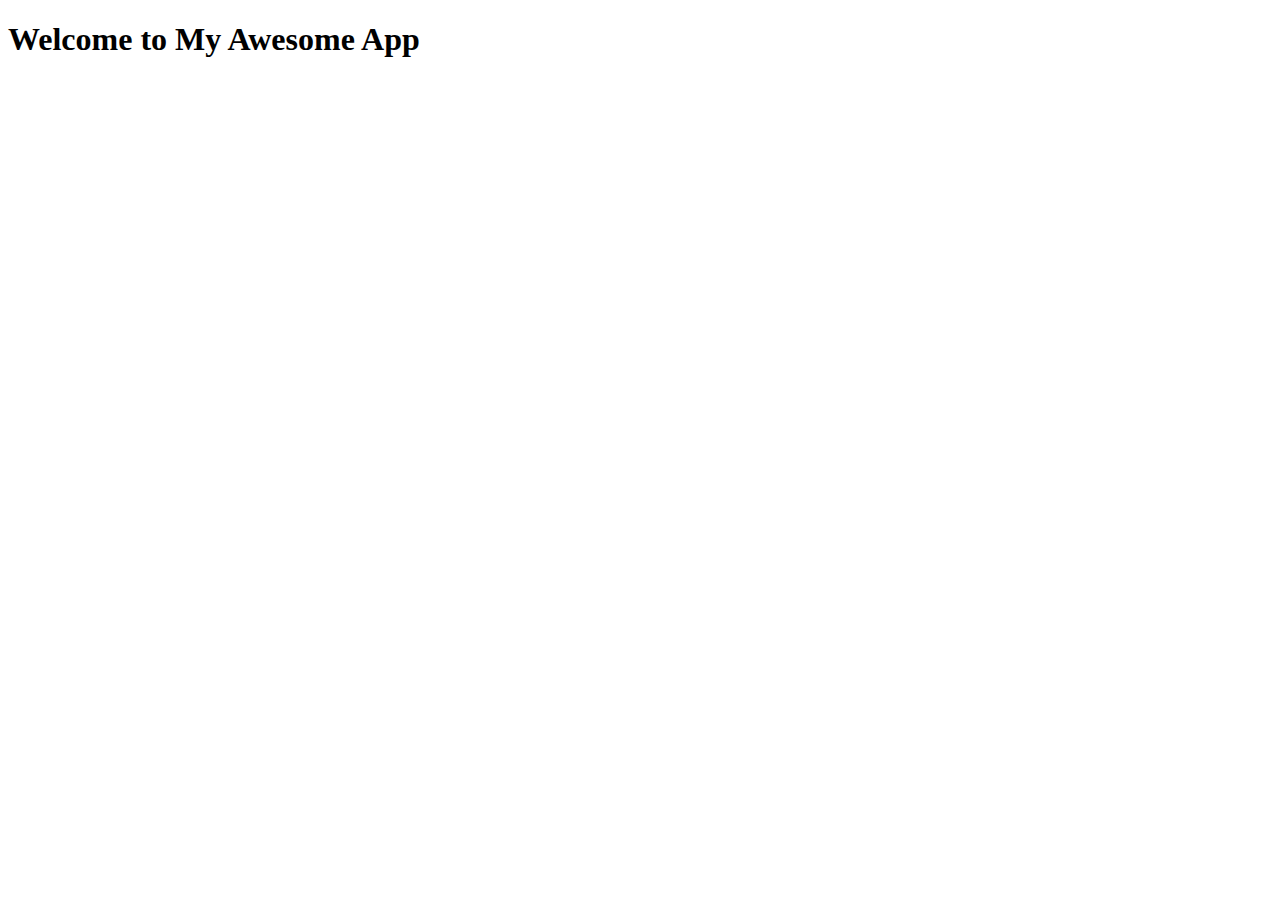
<file: after.html>
<!DOCTYPE html>
<html>
  <head>
    <meta charset="UTF-8">
    <title>Sample FirebaseUI App</title>

  </head>
  <script>
    // Your web app's Firebase configuration
    // For Firebase JS SDK v7.20.0 and later, measurementId is optional
    var firebaseConfig = {
      apiKey: "AIzaSyATlORlDVMMudcxk0tl6veZxvfxUDwG688",
      authDomain: "fire-auth-app-78194.firebaseapp.com",
      databaseURL: "https://fire-auth-app-78194-default-rtdb.firebaseio.com",
      projectId: "fire-auth-app-78194",
      storageBucket: "fire-auth-app-78194.appspot.com",
      messagingSenderId: "594578991039",
      appId: "1:594578991039:web:78a1c48e4c7a2bb388e30a",
      measurementId: "G-6V9VKK1HE0"
    };
    // Initialize Firebase
    firebase.initializeApp(firebaseConfig);
  </script>

  <body>


  <script>
    fire.auth().onAuthStateChanged(function(user) {
      if (user) {
        document.body.innerHTML = '<h1> Congrats ' +  user.displayName + ',you are done </h1> <h2>Need to verify your email address or reset your password? firebase can handle all of that for you using the email you provided:' + user.email + '.<h2>';
      } else {
        console.log("no user signed in");
      }
    });
  </script>

    <h1>Welcome to My Awesome App</h1>
  </body>
</html>
</file>
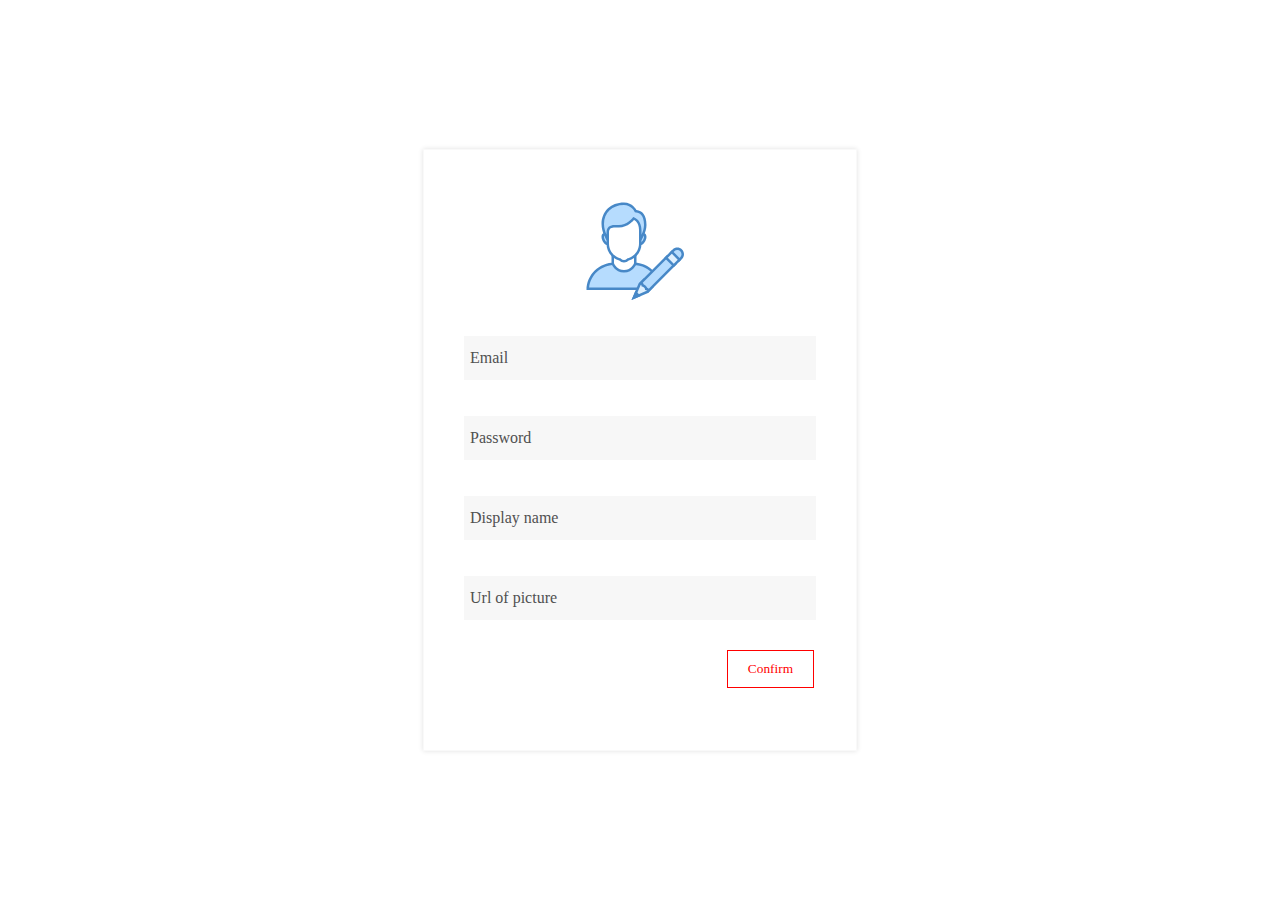
<file: edit.html>
<!DOCTYPE html>
<html lang="ja">
  <head>
      <meta charset="UTF-8">
      <meta name="viewport" content="width=device-width, initial-scale=1.0">
      <meta http-equiv="X-UA-Compatible" content="ie=edge">
      <title>Edit</title>
      <link rel="shortcut icon" href="favicon.png" type="image/x-icon">
      <link rel="stylesheet" href="./style/edit.css">
  </head>
  <body>
    <main>
      <section class="container edit-container">
        <fieldset>
          <div>
            <img src="./img/edit.svg">
            <!--https://www.visualpharm.com/free-icon-->
          </div>
          <div>
            <label for="mail">Email</label> <br>
            <input type="email" id="mail" name="mail"/>
          </div>
          <div>
            <label for="password">Password</label> <br>
            <input type="password" id="password" name="password"/> <br>
          </div>
          <div>
            <label for="displayName">Display name</label> <br>
            <input type="text" id="displayName" name="displayName"/> <br>
          </div>
          <div>
            <label for="photo">Url of picture</label> <br>
            <input type="url" id="photo"/> <br>
          </div>
          <button id="edit">Confirm</button>   
        </fieldset>
      </section>
      <div class="feedbackContainer success">
        <div class="feedbackIcon"></div>
        <p class="feedbackMessage">Signed up Successfully</p>
      </div>
      <div class="feedbackContainer failure">
        <div class="feedbackIcon"></div>
        <p class="feedbackMessage">Signing up failed</p>
      </div>
    </main> 
    <script src="./js/edit.js"></script>   
  </body>
</html>
</file>
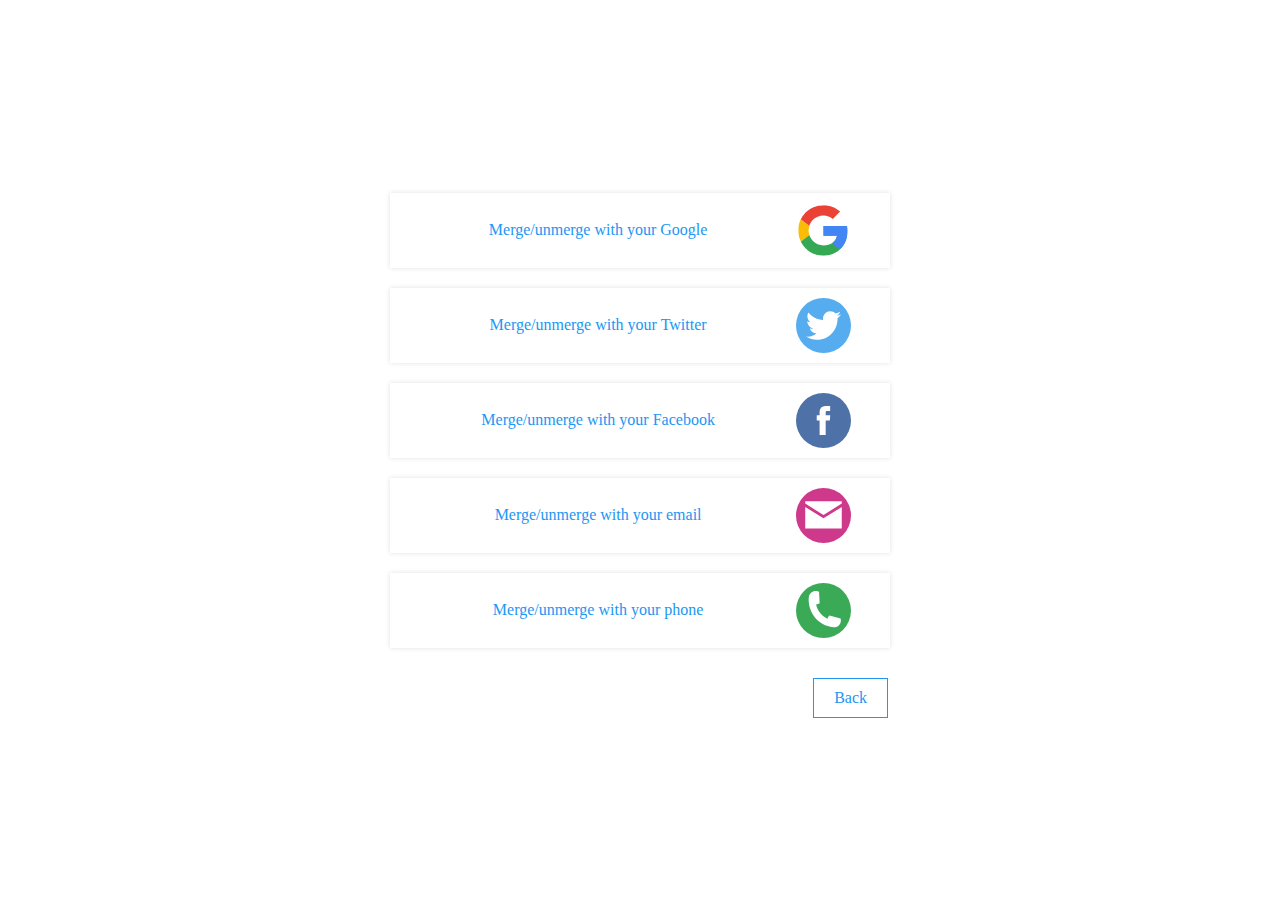
<file: marge.html>
<!DOCTYPE html>
<html lang="ja">
  <head>
      <meta charset="UTF-8">
      <meta name="viewport" content="width=device-width, initial-scale=1.0">
      <meta http-equiv="X-UA-Compatible" content="ie=edge">
      <title>Merge Accounts</title>
      <link rel="shortcut icon" href="favicon.png" type="image/x-icon">
      <link rel="stylesheet" href="./style/merge.css">
  </head>
  <body>
    <main>
      <section class="socialMedia-container"> 
        <button id="mergeWithGoogle"><span><span>Merge/unmerge with your Google</span></span>
          <a href="https://www.google.com/?hl=ja"><img src="./img/google.svg" width="55px" height="55px" alt="Merge/unmerge with your Google account."></a>
        </button><br>
        <button id="mergeWithTwitter"><span><span>Merge/unmerge with your Twitter</span></span>
          <img src="./img/twitter.svg" width="55px" height="55px" alt="Merge/unmerge with your Twitter account.">
        </button><br>
        <button id="mergeWithFacebook"><span><span>Merge/unmerge with your Facebook</span></span>
          <img src="./img/facebook.svg" width="55px" height="55px" alt="Merge/unmerge with your Facebook account.">
        </button><br>
        <button id="mergeWithMail"><span><span>Merge/unmerge with your email</span></span>
          <img src="./img/mail.svg" width="55px" height="55px" alt="Merge/unmerge with your email.">
        </button><br>
        <button id="mergeWithPhone"><span><span>Merge/unmerge with your phone</span></span>
          <img src="./img/phone.svg" width="55px" height="55px" alt="Merge/unmerge with your phone Number.">
        </button>
        <div class="clearfix"></div>
        <button id="back">Back</button>
      </section>
      <div class="feedbackContainer success">
        <div class="feedbackIcon"></div>
        <p class="feedbackMessage">Signed up Successfully</p>
      </div>
      <div class="feedbackContainer failure">
        <div class="feedbackIcon"></div>
        <p class="feedbackMessage">Signing up failed</p>
      </div>
    </main> 
    <script src="./js/merge.js"></script>   
  </body>
</html>
</file>
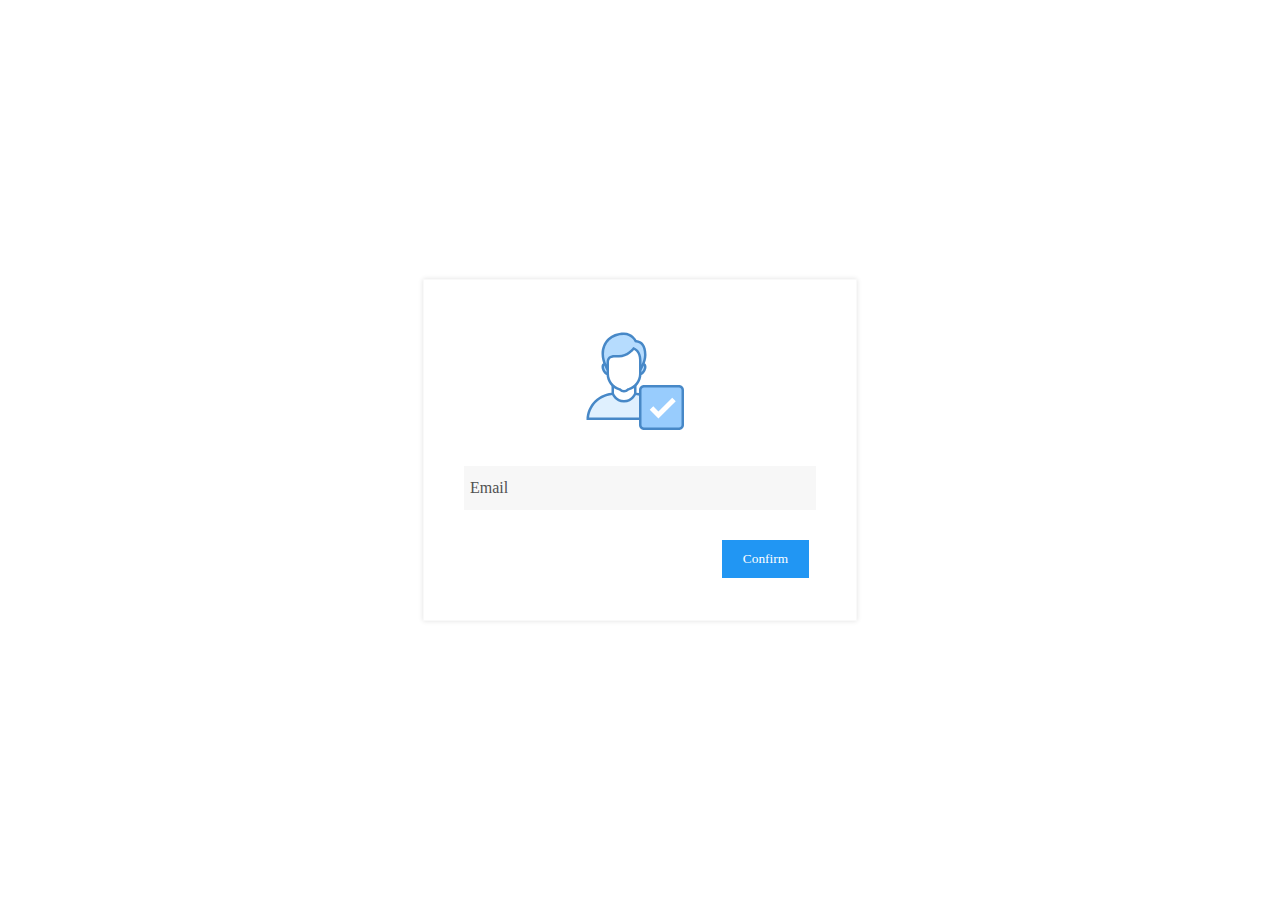
<file: reset.html>
<!DOCTYPE html>
<html lang="ja">
  <head>
      <meta charset="UTF-8">
      <meta name="viewport" content="width=device-width, initial-scale=1.0">
      <meta http-equiv="X-UA-Compatible" content="ie=edge">
      <title>Password Reset</title>
      <link rel="shortcut icon" href="favicon.png" type="image/x-icon">
      <link rel="stylesheet" href="./style/reset.css">
  </head>
  <body>
      <main>
        <section class="container reset-container">
          <fieldset>
            <div>
              <img src="./img/reset.svg">
              <!--https://www.visualpharm.com/free-icon-->
            </div>
            <div>
              <label for="mail">Email</label> <br>
              <input type="email" id="mail" name="mail"/>
            </div>
            <button id="resetPassword">Confirm</button>
          </fieldset>
      </section>
      <div class="feedbackContainer success">
        <div class="feedbackIcon"></div>
        <p class="feedbackMessage">Signed up Successfully</p>
      </div>
      <div class="feedbackContainer failure">
        <div class="feedbackIcon"></div>
        <p class="feedbackMessage">Signing up failed</p>
      </div>
    </main> 
    <script src="./js/reset.js"></script>   
  </body>
</html>
</file>
<file: style/edit.css>
* {
  padding: 0;
  margin: 0;
  font-family: 'Montserrat Medium'
}

main {
  width: 100vw
}

.container,
.feedbackContainer,
main {
  display: flex;
  flex-direction: column;
  justify-content: center;
  align-items: center
}

.container {
  position: absolute;
  left: 50%;
  top: 50%;
  transform: translate(-50%, -50%);
}

fieldset, .feedbackContainer {
  border: rgb(192,192,192,0.1) 1px solid;
  height: 600px;
  box-shadow: 0px 0px 5px 0px rgba(0,0,0,0.12)
}


input[type = "text"],
input[type = "password"],
input[type = "tel"],
input[type = "email"],
input[type = "url"] {
  width: 340px;
  margin-top: 8px;
  padding: 2px 6px;
  border: none;
  background-color: #f7f7f7;
  height: 40px;
  outline-color: #2196f3;
  font-size: 1rem
}

button:first-of-type, button {
  float: right;
  margin: 20px 42px 0px 0px;
  padding: 10px 20px;
}

button {  
  float: right;
  background-color: #2196f3;
  color: white;
  border: 1px solid #2196f3
}

button:last-of-type {
  background-color: white;
  color: red;
  border: red 1px solid
}

.clear {
  clear: both
}

button:last-of-type:hover {
  background-color: red;
  color: white;
  cursor: pointer
}

button {
  margin-right: 5px
}

.container div {
  margin: 10px 40px;
  position: relative
}

img {
  width: 100px;
  height: 100px;
  margin: auto;
  display: block
}

.edit-container div:first-of-type {   
  width: 340px;
  margin-top: 50px;
}

label {
  position: absolute;
  top: 56%;
  left: 6px;
  color: #505050
}

.focused-field {
  animation-name: gainFocus;
  animation-fill-mode: forwards;
  animation-duration: 0.15s;
  animation-timing-function: ease-out
}

@keyframes gainFocus {
  0% {
      top: 56%;
      left: 6px;
      color: #505050;
      font-size: 1rem
  }
  100% {
      top: 0%;
      left: 0px;
      color: #2196f3;
      font-size: 0.9rem
  }
}

.unfocused-field {
  animation-name: loseFocus;
  animation-fill-mode: forwards;
  animation-duration: 0.15s;
  animation-timing-function: ease-out
}

@keyframes loseFocus {
  0% {
      top: 0%;
      left: 0px;
      color: #2196f3;
      font-size: 0.9rem
  }
  100% {
      top: 56%;
      left: 6px;
      color: #505050;
      font-size: 1rem
  }
}

.initial-focused-field {
  top: 0%;
  left: 0px;
  color: #2196f3;
  font-size: 0.9rem
}

.initial-unfocused-field {
  top: 56%;
  left: 6px;
  color: #505050;
  font-size: 1rem
}

.feedbackContainer {
  height: 300px;
  width: 300px;
  position: fixed;
  left: 50%;
  top: 50%;
  transform: translate(-50%, -50%);
  background-color: #fff;
  display: none 
}

.feedbackIcon {
  width: 70px;
  height: 70px;
  margin-bottom: 20px;
}

.success .feedbackIcon {
  background-image: url('../img/success.svg');
}

.failure .feedbackIcon {
  background-image: url('../img/failure.svg');
}
</file>
<file: style/merge.css>
* {
  padding: 0;
  margin: 0;
  font-family: 'Montserrat Medium'
}

main {
  width: 100vw;
  height: 900px
}

.container,
.feedbackContainer,
main {
  display: flex;
  flex-direction: column;
  justify-content: center;
  align-items: center
}

.container {
  position: absolute;
  left: 50%;
  top: 80%;
  transform: translate(-50%, -80%)
}

button {
  width: 500px;
  /* display: flex; */
  align-items: center;
  justify-content: space-around;
  padding: 10px;
  margin: 10px 40px;
  border: none;
  background-color: white;
  box-shadow: 0px 0px 5px 0px rgba(0,0,0,0.12);
  font-size: 1rem;
  color: #2196f3;
  cursor: pointer
}

button img {
  float: right;
  margin-right: 6%
}

button span {
  display: inline-block;
  transform: translateY(50%)
}

button:hover {
  background-color: #f7f7f7;
  box-shadow: 1px 0px 7px 0px rgba(0,0,0,0.15)
}

.clearfix {
  clear: both;
}

#back {
  width: auto;
  display: block;
  float: right;
  margin: 20px 42px 0px 0px;
  padding: 10px 20px;
  border: 1px solid #2196f3;
  box-shadow: none
}

#back:hover {
  background-color: #2196f3;
  color: white
}

.feedbackContainer {
  height: 300px;
  width: 300px;
  position: fixed;
  left: 50%;
  top: 50%;
  transform: translate(-50%, -50%);
  background-color: #fff;
  border: rgb(192,192,192,0.1) 1px solid;
  box-shadow: 0px 0px 5px 0px rgba(0,0,0,0.12);
  display: none 
}

.feedbackIcon {
  width: 70px;
  height: 70px;
  margin-bottom: 20px;
}

.success .feedbackIcon {
  background-image: url('../img/success.svg');
}

.failure .feedbackIcon {
  background-image: url('../img/failure.svg');
}
</file>
